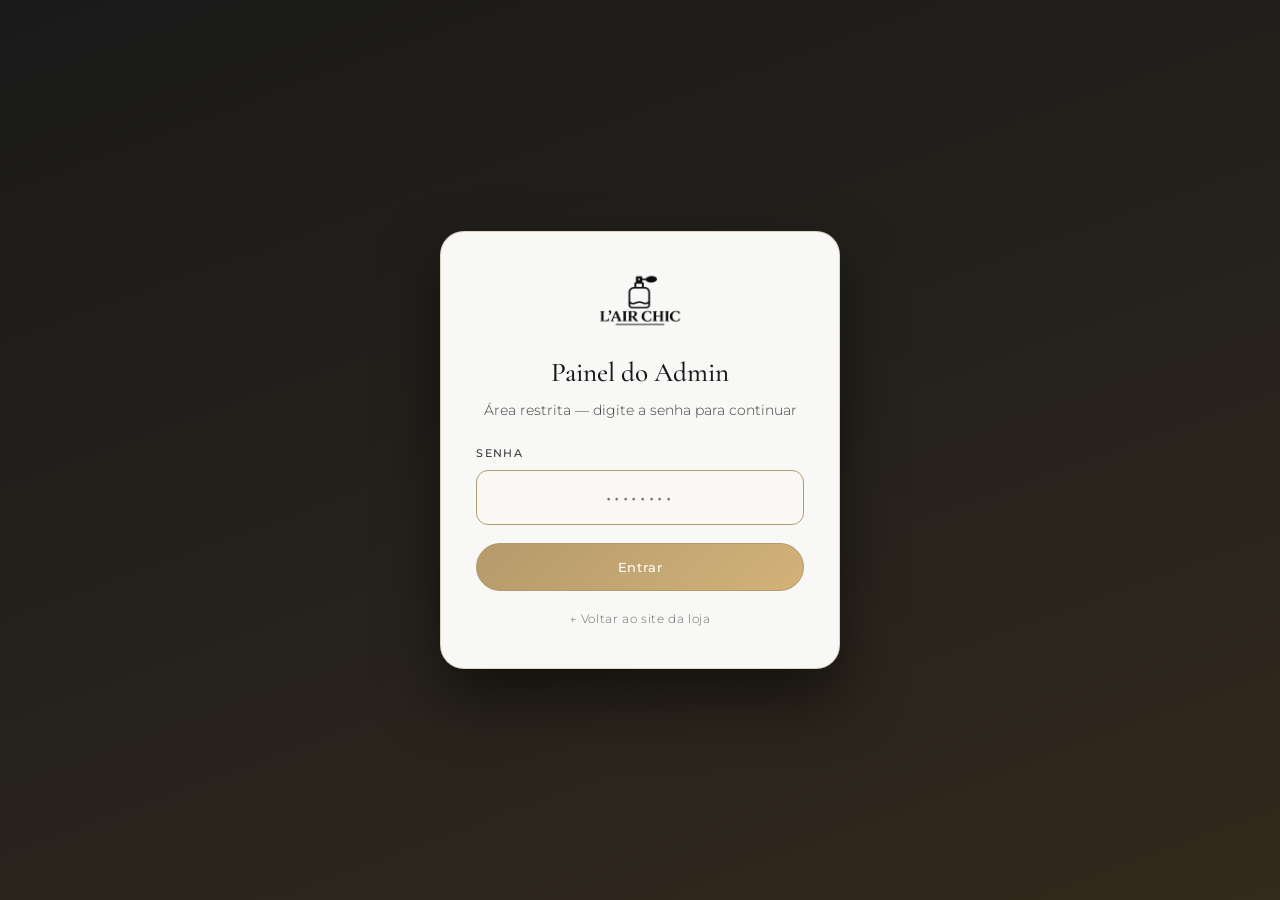
<file: admin.html>
<!DOCTYPE html>
<html lang="pt-BR">
<head>
  <meta charset="UTF-8">
  <meta name="viewport" content="width=device-width, initial-scale=1.0">
  <meta name="robots" content="noindex">
  <title>Painel Admin — L'air Chic</title>
  <link rel="preconnect" href="https://fonts.googleapis.com">
  <link rel="preconnect" href="https://fonts.gstatic.com" crossorigin>
  <link href="https://fonts.googleapis.com/css2?family=Cormorant+Garamond:wght@500;600&family=Montserrat:wght@300;400;500;600&display=swap" rel="stylesheet">
  <link rel="stylesheet" href="css/admin.css">
</head>
<body>
  <!-- Tela de login (proteção provisória por senha) -->
  <div class="login-screen" id="loginScreen" role="dialog" aria-modal="true" aria-labelledby="loginTitle">
    <form class="login-box" id="loginForm" novalidate>
      <img src="assets/Logo%20L%27AIR%20CHIC%20sem%20fundo.png" alt="L'air Chic" class="login-box__logo" width="140">
      <h2 class="login-box__title" id="loginTitle">Painel do Admin</h2>
      <p class="login-box__subtitle">Área restrita — digite a senha para continuar</p>
      <!-- Username oculto para acessibilidade (evita aviso do Chrome) -->
      <input type="text" id="loginUsername" name="username" autocomplete="username" hidden>
      <label class="login-box__label" for="loginPassword">Senha</label>
      <input type="password" id="loginPassword" class="login-box__input" placeholder="••••••••" autocomplete="current-password" required>
      <p class="login-box__error" id="loginError" hidden>Senha incorreta. Tente novamente.</p>
      <p class="login-box__notice" id="loginNotice" hidden></p>
      <button type="submit" class="btn-admin btn-admin--primary login-box__submit">Entrar</button>
      <a class="login-box__back" href="index.html">← Voltar ao site da loja</a>
    </form>
  </div>

  <!-- Conteúdo do painel (visível somente após o login) -->
  <div id="adminApp" hidden>
    <header class="admin-header">
    <div class="admin-header__inner">
      <img src="assets/Logo%20L%27AIR%20CHIC%20sem%20fundo.png" alt="L'air Chic" class="admin-header__logo" width="130">
      <div>
        <h1>Painel do Admin</h1>
        <p>Gerencie os perfumes da loja</p>
      </div>
      <div class="admin-header__actions">
        <a class="admin-header__link" href="index.html" target="_blank" rel="noopener">Ver site do cliente ↗</a>
        <button class="btn-admin btn-admin--logout" id="logoutBtn" type="button">Sair</button>
      </div>
    </div>
  </header>

  <main class="admin-main">
    <div class="admin-toolbar" id="adminToolbar">
      <h2 id="productCount">Carregando perfumes…</h2>
      <div class="admin-toolbar__actions">
        <button class="btn-admin" id="exportCsvBtn" type="button">Baixar CSV</button>
        <button class="btn-admin" id="financeBtn" type="button">💰 Financeiro</button>
        <button class="btn-admin btn-admin--primary" id="addProductBtn" type="button">+ Adicionar perfume</button>
      </div>
    </div>

    <div class="admin-notice" id="connectionNotice" hidden></div>

    <div class="admin-warnings" id="adminWarnings" hidden>
      <div class="admin-warnings__head">
        <h3>⚠️ Compras de produtos esgotados</h3>
        <small>Clientes compraram itens sem pronta entrega. Reponha o estoque ou fale com o cliente e marque como resolvido.</small>
      </div>
      <div id="adminWarningsList"></div>
    </div>

    <div class="admin-table-wrap" id="adminTableWrap">
      <table class="admin-table">
        <thead>
          <tr>
            <th>Foto</th>
            <th>Nome</th>
            <th>Marca</th>
            <th>Gênero</th>
            <th>Preço</th>
            <th>Estoque</th>
            <th>Destaque</th>
            <th>Ações</th>
          </tr>
        </thead>
        <tbody id="productsBody"></tbody>
      </table>
      <p class="admin-empty" id="adminEmpty" hidden>Nenhum perfume encontrado.</p>
    </div>

    <!-- Tela: Controle financeiro -->
    <section class="admin-finance" id="financeView" hidden>
      <div class="finance-toolbar">
        <h2>Controle financeiro</h2>
        <button class="btn-admin" id="backToProductsBtn" type="button">← Voltar aos perfumes</button>
      </div>

      <div class="finance-cards">
        <div class="finance-card finance-card--vendas">
          <span>Total de vendas</span>
          <strong id="finTotalVendas">R$ 0,00</strong>
        </div>
        <div class="finance-card finance-card--gastos">
          <span>Total de gastos</span>
          <strong id="finTotalGastos">R$ 0,00</strong>
        </div>
        <div class="finance-card finance-card--lucro" id="finLucroCard">
          <span>Líquido (vendas − gastos)</span>
          <strong id="finLucro">R$ 0,00</strong>
        </div>
      </div>

      <div class="finance-forms">
        <form class="finance-form" id="saleForm" novalidate>
          <h3>➕ Registrar venda</h3>
          <label>Nome da pessoa *
            <input type="text" id="saleCliente" required placeholder="ex: Maria Silva">
          </label>
          <label>Valor (R$) *
            <input type="text" id="saleValor" required inputmode="decimal" placeholder="ex: 189,90">
          </label>
          <label>O que vendeu
            <input type="text" id="saleDescricao" placeholder="ex: Sauvage Elixir 100ml">
          </label>
          <button type="submit" class="btn-admin btn-admin--primary">Salvar venda</button>
        </form>

        <form class="finance-form" id="expenseForm" novalidate>
          <h3>➕ Registrar gasto</h3>
          <label>Categoria *
            <select id="expenseCategoria">
              <option value="Perfume">Perfume</option>
              <option value="Bolsa">Bolsa</option>
              <option value="Embalagem">Embalagem</option>
              <option value="Frete">Frete</option>
              <option value="Divulgação">Divulgação</option>
              <option value="Outros">Outros</option>
            </select>
          </label>
          <label>Descrição *
            <input type="text" id="expenseDescricao" required placeholder="ex: Compra de 5 frascos no fornecedor">
          </label>
          <label>Valor (R$) *
            <input type="text" id="expenseValor" required inputmode="decimal" placeholder="ex: 350,00">
          </label>
          <button type="submit" class="btn-admin btn-admin--primary">Salvar gasto</button>
        </form>
      </div>

      <div class="finance-list">
        <div class="finance-list__head">
          <h3>Lançamentos</h3>
          <div class="finance-filters" id="financeFilters">
            <button class="finance-tab is-active" data-ftab="todos" type="button">Todos</button>
            <button class="finance-tab" data-ftab="venda" type="button">Vendas</button>
            <button class="finance-tab" data-ftab="gasto" type="button">Gastos</button>
          </div>
        </div>
        <div class="admin-table-wrap">
          <table class="admin-table finance-table">
            <thead>
              <tr>
                <th>Data</th>
                <th>Tipo</th>
                <th>Nome / Categoria</th>
                <th>Descrição</th>
                <th>Valor</th>
                <th>Ações</th>
              </tr>
            </thead>
            <tbody id="financeBody"></tbody>
          </table>
          <p class="admin-empty" id="financeEmpty" hidden>Nenhum lançamento. Adicione uma venda ou gasto acima.</p>
        </div>
      </div>
    </section>
  </main>

  <!-- Modal: adicionar / editar produto -->
  <div class="admin-modal" id="productFormModal" hidden>
    <div class="admin-modal__box">
      <div class="admin-modal__head">
        <h3 id="formTitle">Adicionar perfume</h3>
        <button class="admin-modal__close" id="closeFormBtn" type="button" aria-label="Fechar">&times;</button>
      </div>
      <form id="productForm" class="admin-form">
        <input type="hidden" id="fId">
        <div class="admin-form__row">
          <label>Nome *
            <input type="text" id="fNome" required placeholder="ex: Sauvage Elixir">
          </label>
          <label>Marca *
            <input type="text" id="fMarca" required placeholder="ex: Dior">
          </label>
        </div>
        <div class="admin-form__row">
          <label>Gênero
            <select id="fGenero">
              <option value="Masculino">Masculino</option>
              <option value="Feminino">Feminino</option>
              <option value="Unisex">Unisex</option>
            </select>
          </label>
          <label>Linha
            <select id="fLinha">
              <option value="Designer">Designer</option>
              <option value="Nicho">Nicho</option>
              <option value="Arabe">Árabe</option>
              <option value="Nacional">Nacional</option>
            </select>
          </label>
        </div>
        <div class="admin-form__row">
          <label>Família olfativa
            <input type="text" id="fFamilia" placeholder="ex: Amadeirado">
          </label>
          <label>Volume
            <select id="fVolume">
              <option value="25ml">25ml</option>
              <option value="50ml">50ml</option>
              <option value="75ml">75ml</option>
              <option value="100ml">100ml</option>
              <option value="150ml">150ml</option>
              <option value="200ml">200ml</option>
            </select>
          </label>
        </div>
        <div class="admin-form__row">
          <label>Estoque
            <input type="number" id="fEstoque" min="0" value="0">
          </label>
          <label>Preço (R$)
            <input type="text" id="fPreco" value="70" inputmode="decimal" placeholder="70">
            <small>Ex.: 189.90 ou 189,90 — o site do cliente exibe este valor.</small>
          </label>
        </div>
        <label>Descrição
          <textarea id="fDescricao" rows="3" placeholder="Texto que aparece na ficha do perfume"></textarea>
        </label>
        <label>URL da imagem
          <input type="url" id="fImagem" placeholder="https://... (Google Drive, Imgur, etc.)">
          <small>Use uma imagem quadrada de 1.000 x 1.000 px (fica perfeita no site).</small>
        </label>
        <div class="admin-form__row admin-form__checks">
          <label class="check"><input type="checkbox" id="fDestaque"> BEST SELLER</label>
          <label class="check"><input type="checkbox" id="fNovidade"> Novidade</label>
          <label class="check"><input type="checkbox" id="fDesativado"> Desativado</label>
        </div>
        <div class="admin-form__actions">
          <button type="button" class="btn-admin" id="cancelFormBtn">Cancelar</button>
          <button type="submit" class="btn-admin btn-admin--primary" id="saveBtn">Salvar</button>
        </div>
        <p class="admin-form__hint" id="formHint"></p>
      </form>
    </div>
  </div>

  </div><!-- /adminApp -->

  <script src="js/config.js"></script>
  <script src="js/admin.js"></script>
</body>
</html>
</file>
<file: css/admin.css>
/* ── Painel Admin — L'air Chic ── */

:root {
  --cream: #f4efe6;
  --cream-dark: #e8e0d4;
  --black: #1a1a1a;
  --black-soft: #3d3d3d;
  --gold: #9a8b6f;
  --accent: #b49a6c;
  --white: #faf8f5;
  --danger: #8b4040;
  --font-serif: "Cormorant Garamond", Georgia, serif;
  --font-sans: "Montserrat", system-ui, sans-serif;
  --transition: 0.25s ease;
}

*,
*::before,
*::after {
  box-sizing: border-box;
  margin: 0;
  padding: 0;
}

body {
  font-family: var(--font-sans);
  font-weight: 300;
  font-size: 0.9375rem;
  line-height: 1.6;
  color: var(--black);
  background: linear-gradient(135deg, #f8f3ea 0%, var(--cream) 100%);
  min-height: 100vh;
}

[hidden] {
  display: none !important;
}

a {
  color: inherit;
  text-decoration: none;
}

button,
input,
select,
textarea {
  font: inherit;
  color: inherit;
}

/* ── Header ── */

.admin-header {
  background: var(--black);
  color: var(--white);
}

.admin-header__inner {
  width: min(1120px, 92vw);
  margin-inline: auto;
  padding: 1rem 0;
  display: flex;
  align-items: center;
  gap: 1rem;
}

.admin-header__logo {
  height: 52px;
  width: auto;
  object-fit: contain;
}

.admin-header__inner h1 {
  font-family: var(--font-serif);
  font-weight: 500;
  font-size: 1.4rem;
  line-height: 1.1;
}

.admin-header__inner p {
  font-size: 0.75rem;
  opacity: 0.7;
  letter-spacing: 0.04em;
}

.admin-header__actions {
  margin-left: auto;
  display: flex;
  align-items: center;
  gap: 0.6rem;
}

.admin-header__link {
  font-size: 0.8rem;
  letter-spacing: 0.06em;
  color: var(--accent);
  border: 1px solid rgba(255, 255, 255, 0.25);
  padding: 0.5rem 0.9rem;
  border-radius: 999px;
  transition: all var(--transition);
  white-space: nowrap;
}

.admin-header__link:hover {
  background: var(--accent);
  color: var(--black);
  border-color: var(--accent);
}

.btn-admin--logout {
  background: transparent;
  color: rgba(255, 255, 255, 0.75);
  border: 1px solid rgba(255, 255, 255, 0.25);
  padding: 0.5rem 0.9rem;
  font-size: 0.8rem;
  letter-spacing: 0.06em;
  white-space: nowrap;
}

.btn-admin--logout:hover {
  background: rgba(255, 255, 255, 0.14);
  color: var(--white);
  border-color: rgba(255, 255, 255, 0.45);
}

/* ── Main ── */

.admin-main {
  width: min(1120px, 94vw);
  margin-inline: auto;
  padding: 2rem 0 4rem;
}

.admin-toolbar {
  display: flex;
  align-items: center;
  justify-content: space-between;
  gap: 1rem;
  flex-wrap: wrap;
  margin-bottom: 1.25rem;
}

.admin-toolbar h2 {
  font-family: var(--font-serif);
  font-weight: 500;
  font-size: 1.6rem;
}

.admin-toolbar__actions {
  display: flex;
  gap: 0.75rem;
  flex-wrap: wrap;
}

.admin-notice {
  background: rgba(180, 154, 108, 0.14);
  border: 1px solid rgba(180, 154, 108, 0.35);
  color: var(--black-soft);
  padding: 0.85rem 1rem;
  border-radius: 14px;
  font-size: 0.875rem;
  margin-bottom: 1.25rem;
}

.admin-notice[hidden] {
  display: none;
}

/* ── Avisos de produtos esgotados ── */

.admin-warnings {
  background: #fdf1f1;
  border: 1px solid rgba(139, 64, 64, 0.35);
  border-left: 4px solid var(--danger);
  color: var(--black);
  padding: 1rem 1.1rem;
  border-radius: 14px;
  margin-bottom: 1.25rem;
}

.admin-warnings__head h3 {
  font-family: var(--font-serif);
  font-weight: 600;
  font-size: 1.15rem;
  color: var(--danger);
  margin-bottom: 0.15rem;
}

.admin-warnings__head small {
  font-size: 0.78rem;
  color: var(--black-soft);
}

.admin-warning {
  display: flex;
  align-items: center;
  justify-content: space-between;
  gap: 1rem;
  flex-wrap: wrap;
  background: rgba(255, 255, 255, 0.65);
  border: 1px solid rgba(139, 64, 64, 0.18);
  padding: 0.55rem 0.85rem;
  border-radius: 10px;
  margin-top: 0.55rem;
}

.admin-warning__info strong {
  display: block;
  font-size: 0.9rem;
  font-weight: 500;
}

.admin-warning__info span {
  font-size: 0.78rem;
  color: var(--black-soft);
}

.admin-warnings[hidden] {
  display: none;
}

/* ── Table ── */

.admin-table-wrap {
  background: rgba(255, 255, 255, 0.85);
  border: 1px solid rgba(180, 154, 108, 0.2);
  border-radius: 18px;
  overflow-x: auto;
  box-shadow: 0 14px 34px rgba(26, 26, 26, 0.05);
}

.admin-table {
  width: 100%;
  border-collapse: collapse;
  min-width: 720px;
}

.admin-table th {
  text-align: left;
  padding: 0.9rem 1rem;
  font-size: 0.6875rem;
  font-weight: 500;
  letter-spacing: 0.12em;
  text-transform: uppercase;
  color: var(--black-soft);
  border-bottom: 1px solid var(--cream-dark);
}

.admin-table td {
  padding: 0.75rem 1rem;
  border-bottom: 1px solid rgba(34, 31, 27, 0.06);
  font-size: 0.875rem;
  vertical-align: middle;
}

.admin-table tr:last-child td {
  border-bottom: none;
}

.admin-table tr:hover {
  background: rgba(180, 154, 108, 0.06);
}

.admin-table__img {
  width: 64px;
}

.admin-table__img img {
  width: 48px;
  height: 48px;
  object-fit: cover;
  border-radius: 10px;
}

.admin-table__noimg {
  font-size: 0.6875rem;
  color: var(--black-soft);
  font-style: italic;
}

.admin-table__actions {
  white-space: nowrap;
}

/* ── Buttons ── */

.btn-admin {
  display: inline-flex;
  align-items: center;
  justify-content: center;
  padding: 0.65rem 1.1rem;
  font-size: 0.8125rem;
  font-weight: 500;
  letter-spacing: 0.06em;
  border: 1px solid rgba(34, 31, 27, 0.16);
  border-radius: 999px;
  background: rgba(255, 255, 255, 0.8);
  cursor: pointer;
  transition: all var(--transition);
}

.btn-admin:hover {
  background: var(--black);
  color: var(--white);
}

.btn-admin--primary {
  background: linear-gradient(135deg, var(--accent), #d3b278);
  color: #fffdf8;
  border-color: var(--accent);
}

.btn-admin--primary:hover {
  background: var(--black);
  color: var(--white);
  border-color: var(--black);
}

.btn-admin--danger:hover {
  background: var(--danger);
  color: var(--white);
  border-color: var(--danger);
}

.btn-admin--small {
  padding: 0.4rem 0.8rem;
  font-size: 0.75rem;
}

/* ── Modal ── */

.admin-modal {
  position: fixed;
  inset: 0;
  z-index: 300;
  background: rgba(26, 26, 26, 0.5);
  display: flex;
  align-items: center;
  justify-content: center;
  padding: 1rem;
  opacity: 0;
  visibility: hidden;
  pointer-events: none;
  transition: opacity 0.25s ease, visibility 0.25s ease;
}

.admin-modal[hidden] {
  display: none;
}

.admin-modal.is-open {
  opacity: 1;
  visibility: visible;
  pointer-events: auto;
}

.admin-modal__box {
  background: linear-gradient(135deg, rgba(255, 255, 255, 0.97), rgba(248, 242, 232, 0.97));
  width: min(640px, 100%);
  max-height: 92vh;
  overflow-y: auto;
  padding: 1.75rem;
  border-radius: 24px;
  border: 1px solid rgba(180, 154, 108, 0.25);
  transform: translateY(18px) scale(0.98);
  opacity: 0;
  transition: transform 0.28s ease, opacity 0.28s ease;
}

.admin-modal.is-open .admin-modal__box {
  transform: translateY(0) scale(1);
  opacity: 1;
}

.admin-modal__head {
  display: flex;
  align-items: center;
  justify-content: space-between;
  margin-bottom: 1.25rem;
}

.admin-modal__head h3 {
  font-family: var(--font-serif);
  font-weight: 500;
  font-size: 1.5rem;
}

.admin-modal__close {
  background: none;
  border: none;
  font-size: 1.6rem;
  line-height: 1;
  cursor: pointer;
  color: var(--black-soft);
}

.admin-modal__close:hover {
  color: var(--black);
}

/* ── Form ── */

.admin-form {
  display: flex;
  flex-direction: column;
  gap: 1rem;
}

.admin-form label {
  display: flex;
  flex-direction: column;
  gap: 0.35rem;
  font-size: 0.75rem;
  font-weight: 500;
  letter-spacing: 0.08em;
  text-transform: uppercase;
  color: var(--black-soft);
  flex: 1;
}

.admin-form input,
.admin-form select,
.admin-form textarea {
  padding: 0.7rem 0.85rem;
  background: rgba(255, 255, 255, 0.92);
  border: 1px solid rgba(34, 31, 27, 0.14);
  border-radius: 12px;
  font-weight: 400;
  letter-spacing: 0;
  text-transform: none;
  outline: none;
  transition: border-color var(--transition);
  width: 100%;
}

.admin-form input:focus,
.admin-form select:focus,
.admin-form textarea:focus {
  border-color: var(--accent);
}

.admin-form small {
  font-weight: 400;
  letter-spacing: 0;
  text-transform: none;
  color: var(--black-soft);
  font-size: 0.75rem;
}

.admin-form__row {
  display: flex;
  gap: 1rem;
}

.admin-form__checks {
  align-items: center;
}

.admin-form__checks .check {
  flex-direction: row;
  align-items: center;
  gap: 0.4rem;
}

.admin-form__checks input {
  width: auto;
}

.admin-form__actions {
  display: flex;
  justify-content: flex-end;
  gap: 0.75rem;
  padding-top: 0.5rem;
}

.admin-form__hint {
  font-size: 0.8125rem;
  color: var(--black-soft);
  border-top: 1px dashed rgba(34, 31, 27, 0.15);
  padding-top: 0.85rem;
}

/* ── Controle financeiro ── */

.finance-toolbar {
  display: flex;
  align-items: center;
  justify-content: space-between;
  gap: 1rem;
  flex-wrap: wrap;
  margin-bottom: 1.25rem;
}

.finance-toolbar h2 {
  font-family: var(--font-serif);
  font-weight: 500;
  font-size: 1.6rem;
}

.finance-cards {
  display: grid;
  grid-template-columns: repeat(auto-fit, minmax(210px, 1fr));
  gap: 1rem;
  margin-bottom: 1.5rem;
}

.finance-card {
  background: rgba(255, 255, 255, 0.9);
  border: 1px solid rgba(180, 154, 108, 0.22);
  border-radius: 18px;
  padding: 1.05rem 1.25rem;
  box-shadow: 0 10px 26px rgba(26, 26, 26, 0.05);
}

.finance-card span {
  display: block;
  font-size: 0.72rem;
  letter-spacing: 0.1em;
  text-transform: uppercase;
  color: var(--black-soft);
  margin-bottom: 0.3rem;
}

.finance-card strong {
  font-family: var(--font-serif);
  font-size: 1.5rem;
  font-weight: 600;
}

.finance-card--vendas strong {
  color: #2e7d32;
}

.finance-card--gastos strong {
  color: var(--danger);
}

.finance-card--lucro strong {
  color: var(--black);
}

.finance-card--lucro.is-negative strong {
  color: var(--danger);
}

.finance-forms {
  display: grid;
  grid-template-columns: repeat(auto-fit, minmax(300px, 1fr));
  gap: 1.25rem;
  margin-bottom: 1.5rem;
}

.finance-form {
  background: rgba(255, 255, 255, 0.85);
  border: 1px solid rgba(180, 154, 108, 0.22);
  border-radius: 18px;
  padding: 1.2rem 1.3rem;
  display: flex;
  flex-direction: column;
  gap: 0.85rem;
}

.finance-form h3 {
  font-family: var(--font-serif);
  font-size: 1.15rem;
  font-weight: 500;
  margin-bottom: 0.15rem;
}

.finance-form label {
  display: flex;
  flex-direction: column;
  gap: 0.3rem;
  font-size: 0.72rem;
  font-weight: 500;
  letter-spacing: 0.08em;
  text-transform: uppercase;
  color: var(--black-soft);
}

.finance-form input,
.finance-form select {
  padding: 0.65rem 0.8rem;
  background: rgba(255, 255, 255, 0.92);
  border: 1px solid rgba(34, 31, 27, 0.14);
  border-radius: 12px;
  outline: none;
  font-weight: 400;
  letter-spacing: 0;
  text-transform: none;
  width: 100%;
  transition: border-color var(--transition);
}

.finance-form input:focus,
.finance-form select:focus {
  border-color: var(--accent);
}

.finance-form .btn-admin {
  align-self: flex-end;
  margin-top: 0.2rem;
}

.finance-list__head {
  display: flex;
  align-items: center;
  justify-content: space-between;
  gap: 1rem;
  flex-wrap: wrap;
  margin-bottom: 0.9rem;
}

.finance-list__head h3 {
  font-family: var(--font-serif);
  font-size: 1.2rem;
  font-weight: 500;
}

.finance-filters {
  display: flex;
  gap: 0.4rem;
}

.finance-tab {
  padding: 0.4rem 0.9rem;
  font-size: 0.75rem;
  font-weight: 500;
  letter-spacing: 0.05em;
  border: 1px solid rgba(34, 31, 27, 0.16);
  border-radius: 999px;
  background: rgba(255, 255, 255, 0.8);
  cursor: pointer;
  transition: all var(--transition);
}

.finance-tab:hover {
  background: var(--black);
  color: var(--white);
}

.finance-tab.is-active {
  background: var(--black);
  color: var(--white);
  border-color: var(--black);
}

.finance-table {
  min-width: 720px;
}

/* ── Admin badges (tabela de produtos) ── */

.admin-badge {
  display: inline-block;
  padding: 0.2rem 0.5rem;
  font-size: 0.7rem;
  font-weight: 700;
  border-radius: 999px;
  text-transform: uppercase;
  letter-spacing: 0.02em;
}

.admin-badge--best {
  background: #fef3c7;
  color: #92400e;
}

.admin-badge--new {
  background: #dbeafe;
  color: #1e40af;
}

.admin-badge--off {
  background: #fee2e2;
  color: #991b1b;
}

/* ── Finance badges ── */

.finance-badge {
  display: inline-block;
  padding: 0.18rem 0.6rem;
  border-radius: 999px;
  font-size: 0.68rem;
  font-weight: 500;
  letter-spacing: 0.08em;
  text-transform: uppercase;
}

.finance-badge--venda {
  background: rgba(46, 125, 50, 0.12);
  color: #2e7d32;
}

.finance-badge--gasto {
  background: rgba(139, 64, 64, 0.12);
  color: var(--danger);
}

.finance-valor--venda {
  color: #2e7d32;
  font-weight: 500;
}

.finance-valor--gasto {
  color: var(--danger);
  font-weight: 500;
}

/* ── Login screen ── */

.login-screen {
  position: fixed;
  inset: 0;
  z-index: 500;
  background: linear-gradient(160deg, #1a1a1a 0%, #26221c 55%, #33291c 100%);
  display: flex;
  align-items: center;
  justify-content: center;
  padding: 1.5rem;
}

.login-box {
  width: min(400px, 100%);
  background: rgba(255, 255, 255, 0.97);
  border: 1px solid rgba(180, 154, 108, 0.4);
  border-radius: 24px;
  padding: 2.4rem 2.2rem;
  text-align: center;
  box-shadow: 0 30px 60px rgba(0, 0, 0, 0.5);
  animation: login-in 0.4s ease;
}

@keyframes login-in {
  from {
    opacity: 0;
    transform: translateY(14px);
  }
  to {
    opacity: 1;
    transform: none;
  }
}

.login-box__logo {
  height: 60px;
  width: auto;
  object-fit: contain;
  margin-bottom: 0.9rem;
}

.login-box__title {
  font-family: var(--font-serif);
  font-weight: 500;
  font-size: 1.7rem;
  color: var(--black);
}

.login-box__subtitle {
  font-size: 0.85rem;
  color: var(--black-soft);
  margin-top: 0.3rem;
  margin-bottom: 1.5rem;
}

.login-box__label {
  display: block;
  text-align: left;
  font-size: 0.7rem;
  font-weight: 500;
  letter-spacing: 0.12em;
  text-transform: uppercase;
  color: var(--black-soft);
  margin-bottom: 0.4rem;
}

.login-box__input {
  width: 100%;
  padding: 0.8rem 1rem;
  background: var(--white);
  border: 1px solid rgba(34, 31, 27, 0.18);
  border-radius: 12px;
  font-size: 1.1rem;
  font-weight: 400;
  letter-spacing: 0.2em;
  text-align: center;
  outline: none;
  transition: border-color var(--transition);
}

.login-box__input:focus {
  border-color: var(--accent);
}

.login-box__error {
  margin-top: 0.8rem;
  font-size: 0.8rem;
  color: var(--danger);
}

.login-box__notice {
  margin-top: 0.8rem;
  font-size: 0.75rem;
  line-height: 1.45;
  padding: 0.6rem 0.7rem;
  border-radius: 8px;
  background: #fff8e1;
  border: 1px solid #f0d47a;
  color: #7a5c00;
  text-align: left;
}

.login-box__submit {
  width: 100%;
  margin-top: 1.1rem;
  padding: 0.8rem;
}

.login-box__back {
  display: inline-block;
  margin-top: 1.1rem;
  font-size: 0.78rem;
  letter-spacing: 0.05em;
  color: var(--black-soft);
  opacity: 0.75;
  transition: opacity var(--transition);
}

.login-box__back:hover {
  opacity: 1;
  color: var(--black);
}

/* ── Responsive ── */

@media (max-width: 640px) {
  .admin-form__row {
    flex-direction: column;
  }

  .admin-header__inner {
    flex-wrap: wrap;
  }

  .admin-header__actions {
    margin-left: 0;
    width: 100%;
  }

  .admin-header__link {
    margin-left: 0;
  }
}
</file>
